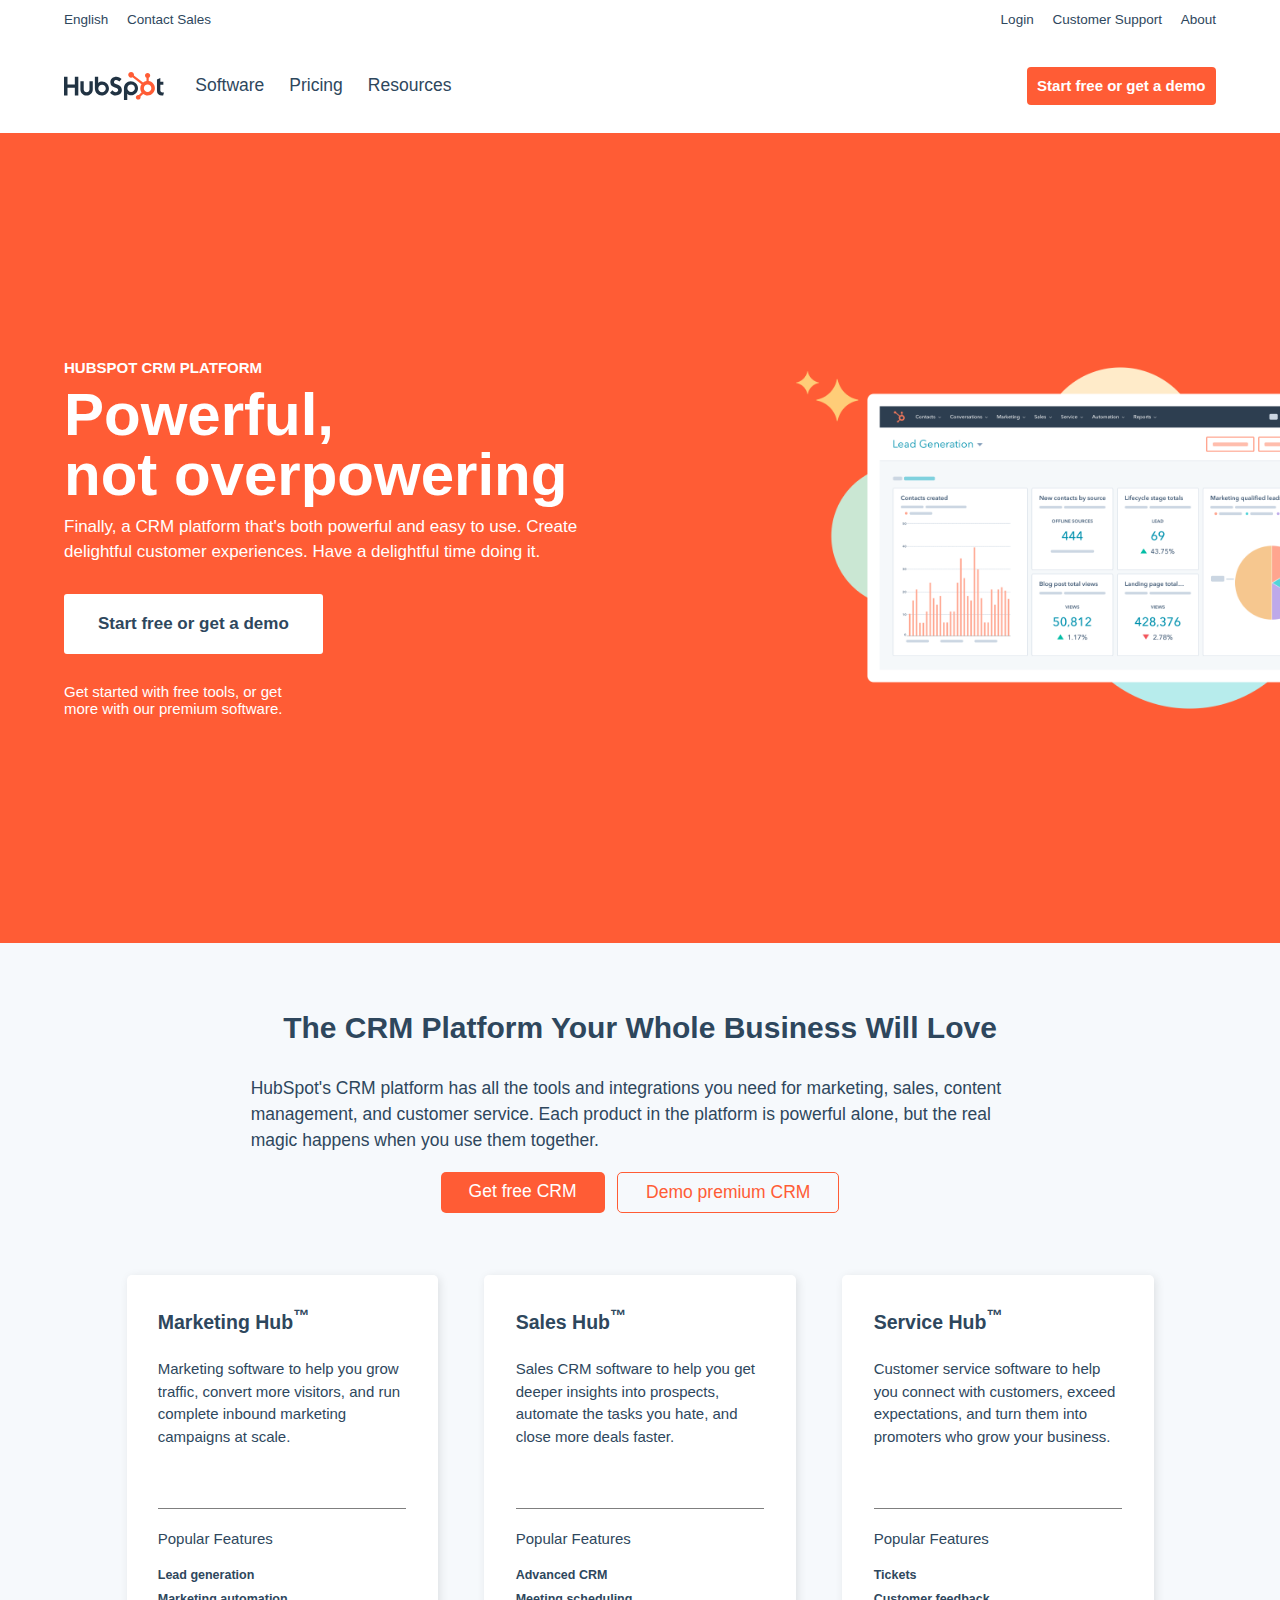
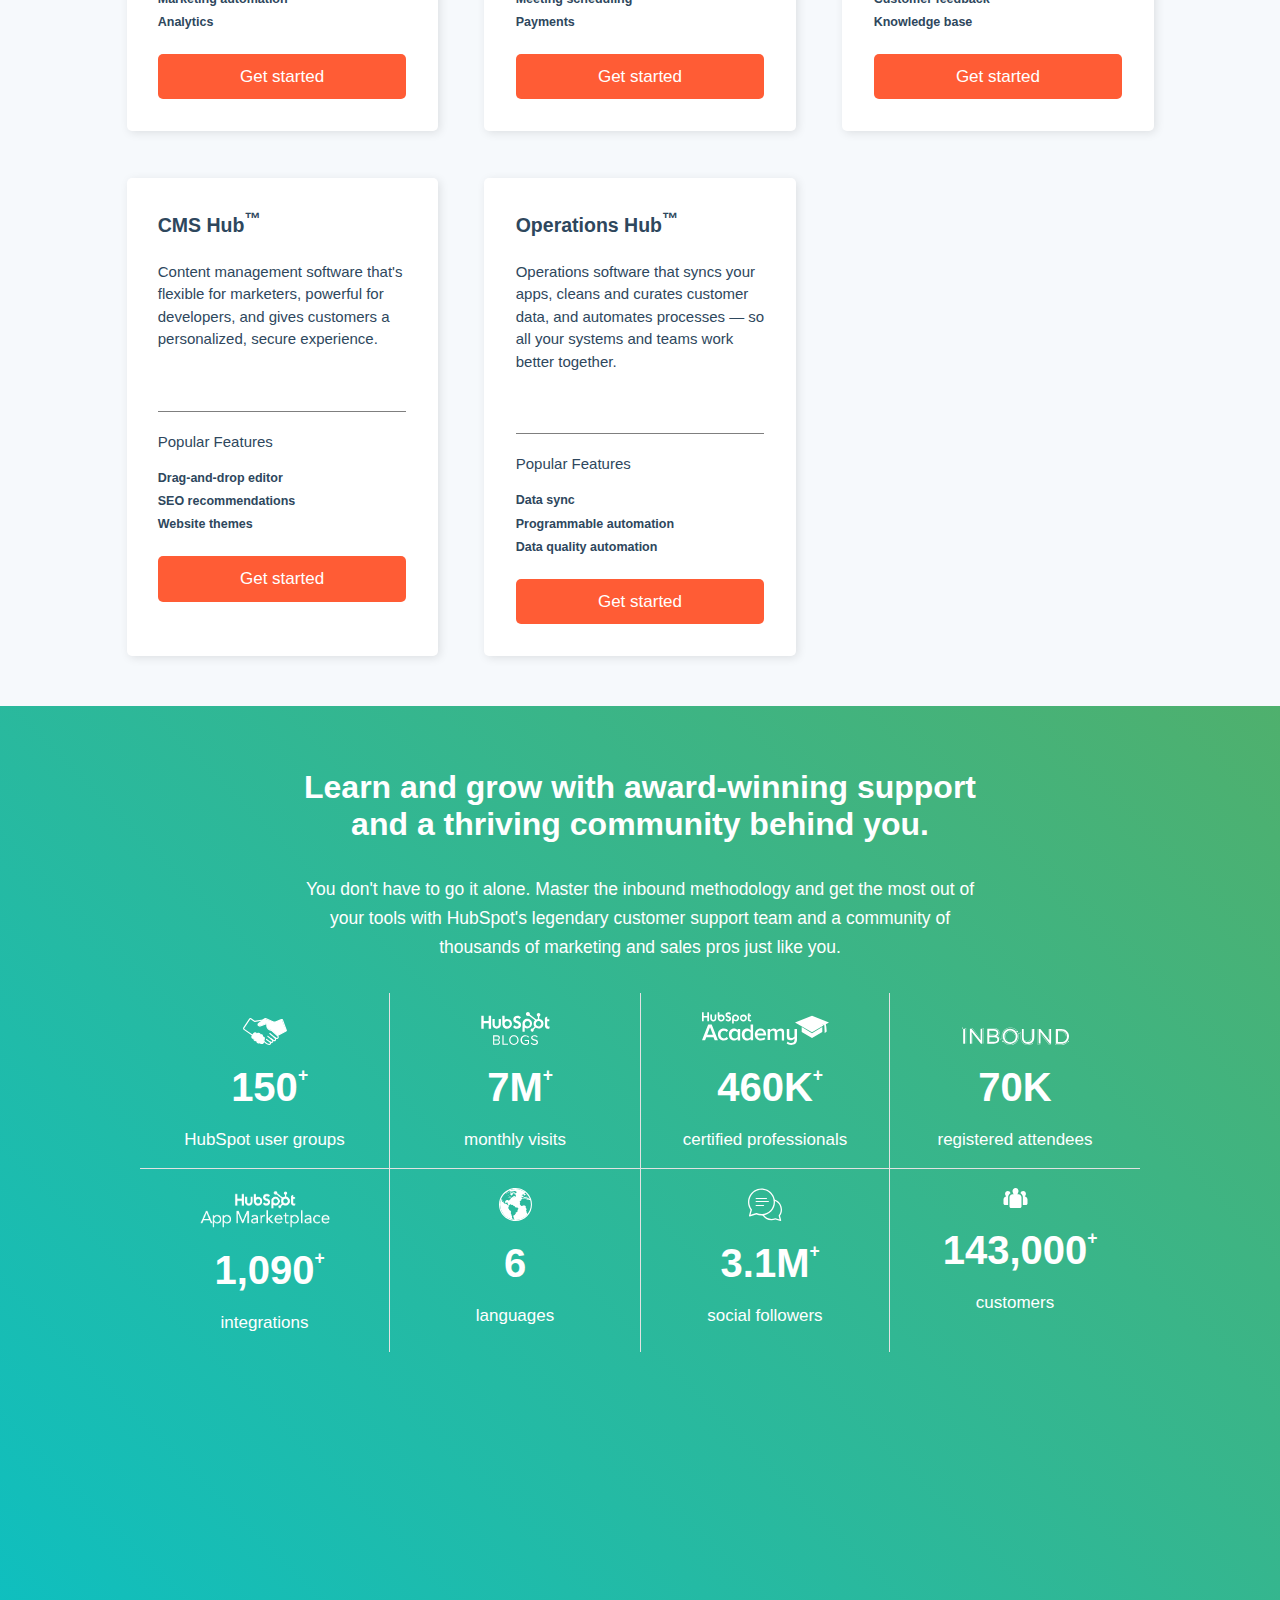
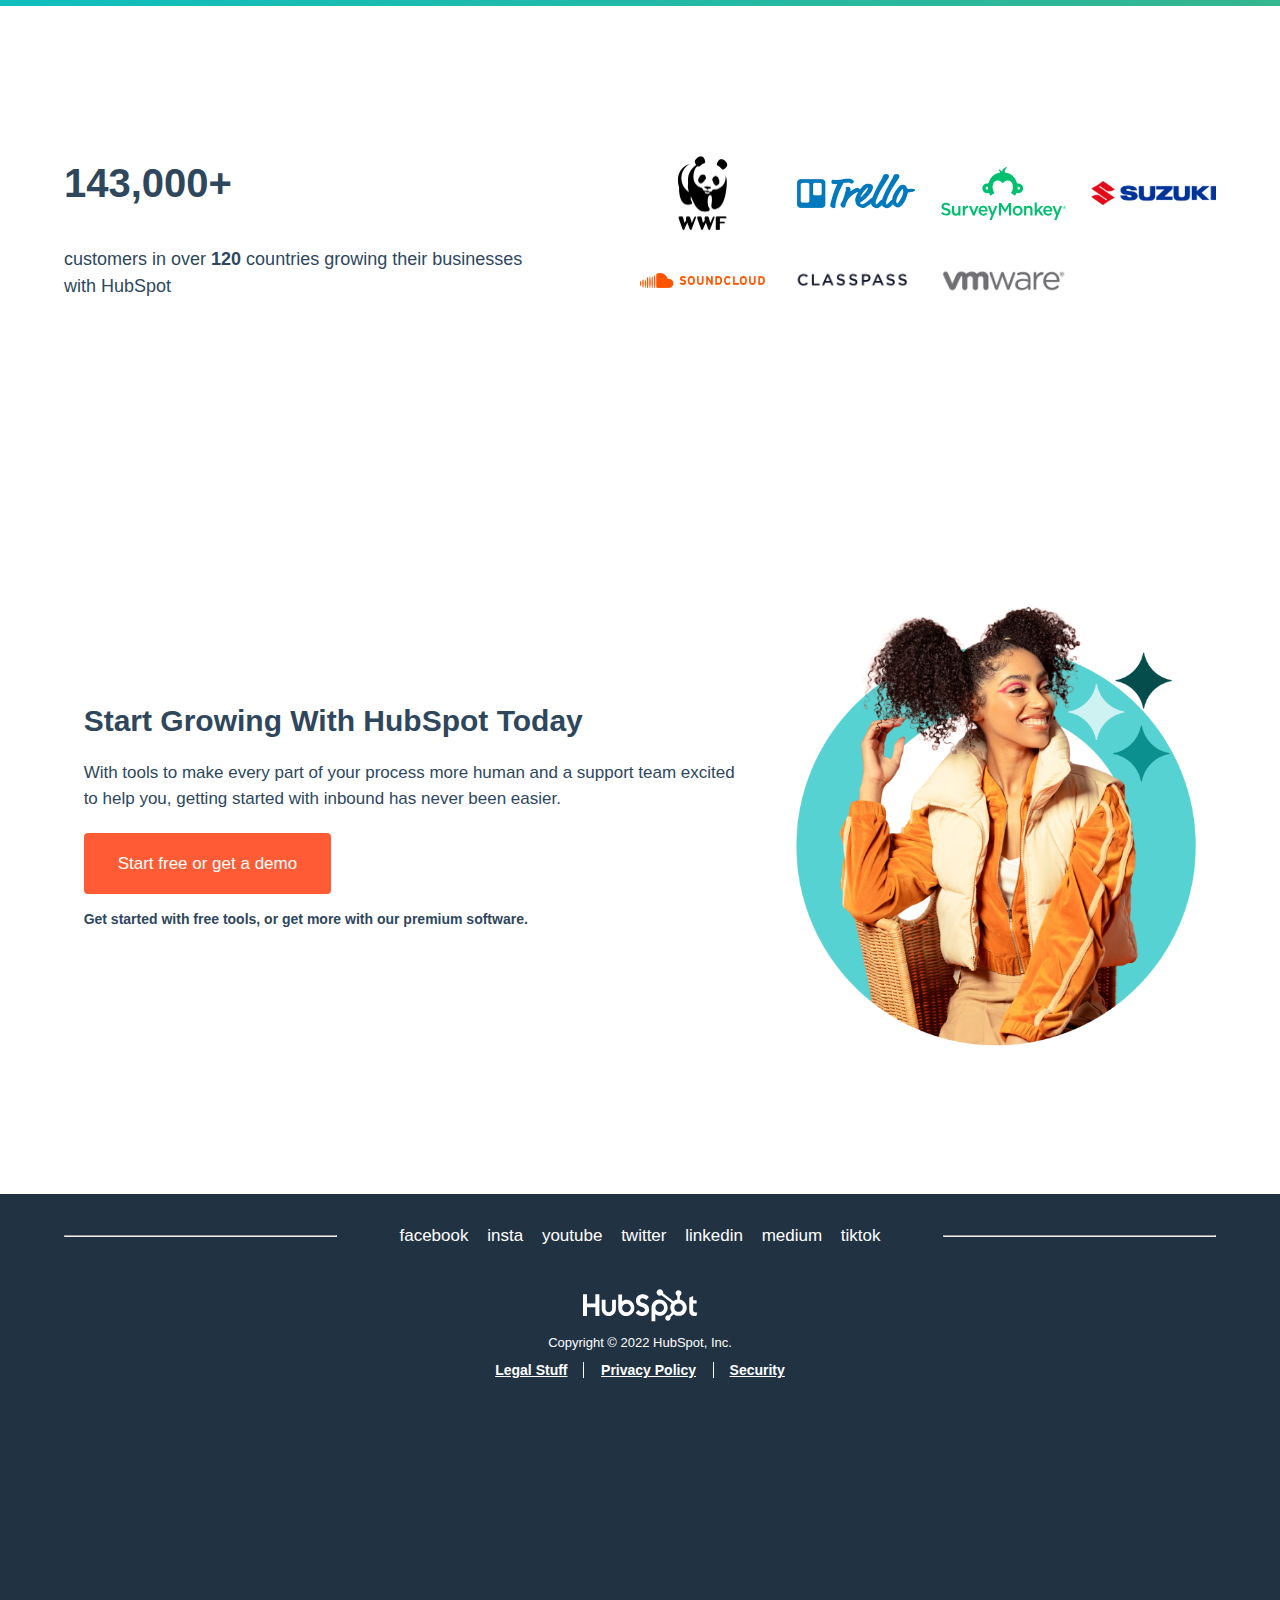
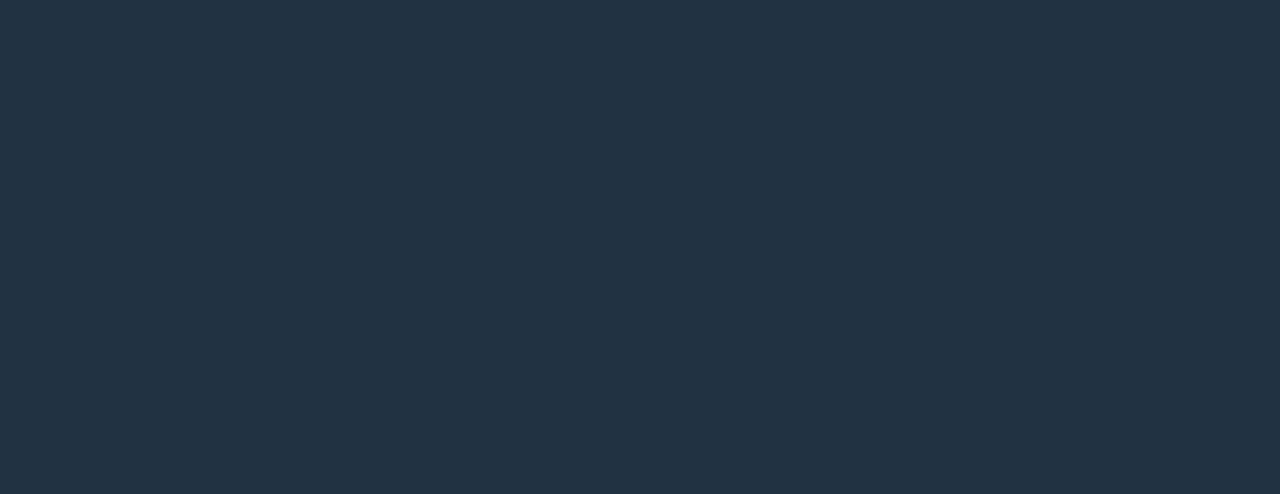
<file: index.html>
<!DOCTYPE html>
<html lang="en">
  <head>
    <meta charset="UTF-8" />
    <meta http-equiv="X-UA-Compatible" content="IE=edge" />
    <meta name="viewport" content="width=device-width, initial-scale=1.0" />
    <title>HubSpot Clone - Home</title>
    <link rel="stylesheet" href="./css/main.css" />
    <link rel="stylesheet" href="./css/index.css" />
  </head>

  <body>
    <!-- Extra top headers -->
    <section class="top-header flex container">
      <!-- left side -->
      <div class="top-header-left flex">
        <a href="" class="hover-underline language text-primary">English</a>
        <a href="" class="hover-underline contact-sales text-primary">
          Contact Sales
        </a>
      </div>

      <!-- right side -->
      <div class="top-header-right flex ml-auto">
        <a href="" class="hover-underline text-primary">Login</a>
        <a href="" class="hover-underline text-primary">Customer Support</a>
        <a href="" class="hover-underline text-primary">About</a>
      </div>
    </section>

    <!-- Navigation -->
    <nav class="flex items-center container">
      <!-- Hubspot logo -->
      <a href="./index.html">
        <img
          src="./img/hubspot-logo.svg"
          alt="HubSpot Logo"
          width="100"
          height="50"
          class="hubspot-logo block"
        />
      </a>

      <!-- menu items -->
      <ul class="flex">
        <li><a href="" class="hover-underline text-primary">Software</a></li>
        <li><a href="" class="hover-underline text-primary">Pricing</a></li>
        <li><a href="" class="hover-underline text-primary">Resources</a></li>
      </ul>

      <!-- start free -->
      <a
        href="./get-started.html"
        class="start-free ml-auto bg-brand block font-bold text-white"
      >
        Start free or get a demo
      </a>
    </nav>

    <!-- Main content -->
    <main>
      <!-- header -->
      <div class="bg-brand">
        <header class="flex items-center justify-center container">
          <div>
            <!-- short notice -->
            <p class="header-short-notice font-bold text-white">
              HUBSPOT CRM PLATFORM
            </p>

            <h1 class="text-white">
              Powerful, <br />
              not overpowering
            </h1>
            <p class="intro-text text-white">
              Finally, a CRM platform that's both powerful and easy to use.
              Create delightful customer experiences. Have a delightful time
              doing it.
            </p>

            <!-- Call to action -->
            <a
              href="./get-started.html"
              class="header-cta block font-bold text-primary"
            >
              Start free or get a demo
            </a>

            <!-- extra notice info -->
            <p class="text-white">
              Get started with free tools, or get more with our premium
              software.
            </p>
          </div>

          <div>
            <img
              src="./img/SUI-Homepage-Header-Desktop@2x.png"
              alt="Header image"
            />
          </div>
        </header>
      </div>

      <!-- features -->
      <div class="feat-container">
        <section class="features container flex flex-col">
          <h2 class="text-primary font-bold text-center">
            The CRM Platform Your Whole Business Will Love
          </h2>
          <p
            class="features-intro-text mx-auto flex justify-center text-primary"
          >
            HubSpot's CRM platform has all the tools and integrations you need
            for marketing, sales, content management, and customer service. Each
            product in the platform is powerful alone, but the real magic
            happens when you use them together.
          </p>
          <!-- features call to action buttons -->
          <div class="features-cta flex justify-center">
            <a href="" class="text-white bg-brand">Get free CRM</a>
            <a href="">Demo premium CRM</a>
          </div>

          <!-- Cards to display the features -->
          <section class="features-cards grid">
            <!-- Marketing Hub -->
            <div class="feature-card">
              <h3 class="flex items-center font-bold text-primary">
                <!-- <span></span> contains the icon -->
                <span>Marketing Hub<sup>&trade;</sup></span>
              </h3>
              <!-- card feature description -->
              <p class="text-primary">
                Marketing software to help you grow traffic, convert more
                visitors, and run complete inbound marketing campaigns at scale.
              </p>

              <!-- popular features -->
              <div class="popular-features">
                <h4 class="text-primary">Popular Features</h4>

                <ul class="text-primary">
                  <li class="flex items-center">
                    <!-- <i></i> check icons -->
                    <span> Lead generation </span>
                  </li>
                  <li class="flex items-center">
                    <!-- <i></i> check icons -->
                    <span> Marketing automation </span>
                  </li>
                  <li class="flex items-center">
                    <!-- <i></i> check icons -->
                    <span> Analytics</span>
                  </li>
                </ul>

                <!-- card feature call to action button -->
                <a
                  href="./marketing-hub.html"
                  class="block bg-brand text-white text-center"
                >
                  Get started
                </a>
              </div>
            </div>

            <!-- Sales Hub -->
            <div class="feature-card">
              <h3 class="flex items-center font-bold text-primary">
                <!-- <span></span> contains the icon -->
                <span>Sales Hub<sup>&trade;</sup></span>
              </h3>
              <!-- card feature description -->
              <p class="text-primary">
                Sales CRM software to help you get deeper insights into
                prospects, automate the tasks you hate, and close more deals
                faster.
              </p>

              <!-- popular features -->
              <div class="popular-features">
                <h4 class="text-primary">Popular Features</h4>

                <ul class="text-primary">
                  <li class="flex items-center">
                    <!-- <i></i> check icons -->
                    <span> Advanced CRM </span>
                  </li>
                  <li class="flex items-center">
                    <!-- <i></i> check icons -->
                    <span> Meeting scheduling </span>
                  </li>
                  <li class="flex items-center">
                    <!-- <i></i> check icons -->
                    <span> Payments</span>
                  </li>
                </ul>

                <!-- card feature call to action button -->
                <a href="" class="block bg-brand text-white text-center">
                  Get started
                </a>
              </div>
            </div>

            <!-- Service Hub -->
            <div class="feature-card">
              <h3 class="flex items-center font-bold text-primary">
                <!-- <span></span> contains the icon -->
                <span>Service Hub<sup>&trade;</sup></span>
              </h3>
              <!-- card feature description -->
              <p class="text-primary">
                Customer service software to help you connect with customers,
                exceed expectations, and turn them into promoters who grow your
                business.
              </p>

              <!-- popular features -->
              <div class="popular-features">
                <h4 class="text-primary">Popular Features</h4>

                <ul class="text-primary">
                  <li class="flex items-center">
                    <!-- <i></i> check icons -->
                    <span> Tickets </span>
                  </li>
                  <li class="flex items-center">
                    <!-- <i></i> check icons -->
                    <span> Customer feedback </span>
                  </li>
                  <li class="flex items-center">
                    <!-- <i></i> check icons -->
                    <span> Knowledge base </span>
                  </li>
                </ul>

                <!-- card feature call to action button -->
                <a href="" class="block bg-brand text-white text-center">
                  Get started
                </a>
              </div>
            </div>

            <!-- CMS Hub -->
            <div class="feature-card">
              <h3 class="flex items-center font-bold text-primary">
                <!-- <span></span> contains the icon -->
                <span>CMS Hub<sup>&trade;</sup></span>
              </h3>
              <!-- card feature description -->
              <p class="text-primary">
                Content management software that's flexible for marketers,
                powerful for developers, and gives customers a personalized,
                secure experience.
              </p>

              <!-- popular features -->
              <div class="popular-features">
                <h4 class="text-primary">Popular Features</h4>

                <ul class="text-primary">
                  <li class="flex items-center">
                    <!-- <i></i> check icons -->
                    <span> Drag-and-drop editor </span>
                  </li>
                  <li class="flex items-center">
                    <!-- <i></i> check icons -->
                    <span> SEO recommendations </span>
                  </li>
                  <li class="flex items-center">
                    <!-- <i></i> check icons -->
                    <span> Website themes </span>
                  </li>
                </ul>

                <!-- card feature call to action button -->
                <a href="" class="block bg-brand text-white text-center">
                  Get started
                </a>
              </div>
            </div>

            <!-- Operations Hub -->
            <div class="feature-card">
              <h3 class="flex items-center font-bold text-primary">
                <!-- <span></span> contains the icon -->
                <span>Operations Hub<sup>&trade;</sup></span>
              </h3>
              <!-- card feature description -->
              <p class="text-primary">
                Operations software that syncs your apps, cleans and curates
                customer data, and automates processes — so all your systems and
                teams work better together.
              </p>

              <!-- popular features -->
              <div class="popular-features">
                <h4 class="text-primary">Popular Features</h4>

                <ul class="text-primary">
                  <li class="flex items-center">
                    <!-- <i></i> check icons -->
                    <span> Data sync </span>
                  </li>
                  <li class="flex items-center">
                    <!-- <i></i> check icons -->
                    <span> Programmable automation </span>
                  </li>
                  <li class="flex items-center">
                    <!-- <i></i> check icons -->
                    <span> Data quality automation </span>
                  </li>
                </ul>

                <!-- card feature call to action button -->
                <a href="" class="block bg-brand text-white text-center">
                  Get started
                </a>
              </div>
            </div>
            <!-- end of features cards -->
          </section>
        </section>
      </div>
      <!-- end of features -->

      <!-- Statistics -->
      <div class="stats-wrapper">
        <section class="stats container">
          <h2 class="text-white mx-auto text-center">
            Learn and grow with award-winning support and a thriving community
            behind you.
          </h2>
          <!-- stats intro -->
          <p class="stats-intro text-center mx-auto text-white">
            You don't have to go it alone. Master the inbound methodology and
            get the most out of your tools with HubSpot's legendary customer
            support team and a community of thousands of marketing and sales
            pros just like you.
          </p>

          <!-- stats card -->
          <section class="stats-cards grid justify-center">
            <!-- User groups -->
            <div class="stat-card border">
              <img
                src="./img/stats/hubspot-user-group.svg"
                alt="HubSpot user groups"
                class="block mx-auto"
              />

              <h3 class="stat-add-plus text-white text-center">150</h3>
              <p class="text-white text-center">HubSpot user groups</p>
            </div>

            <!-- monthly visits -->
            <div class="stat-card border">
              <img
                src="./img/stats/monthly-visits.svg"
                alt="monthly visits"
                class="block mx-auto"
              />
              <h3 class="stat-add-plus text-white text-center">7M</h3>
              <p class="text-white text-center">monthly visits</p>
            </div>

            <!-- certified professionals -->
            <div class="stat-card border">
              <img
                src="./img/stats/certified-professionals.svg"
                alt="certified professionals"
                class="block mx-auto"
              />
              <h3 class="stat-add-plus text-white text-center">460K</h3>
              <p class="text-white text-center">certified professionals</p>
            </div>

            <!-- registered attendees -->
            <div class="stat-card border">
              <img
                src="./img/stats/registered-attendees.svg"
                alt="registered attendees"
                class="block mx-auto"
              />
              <h3 class="text-white text-center">70K</h3>
              <p class="text-white text-center">registered attendees</p>
            </div>

            <!-- integrations -->
            <div class="stat-card border">
              <img
                src="./img/stats/integrations.webp"
                alt="integrations"
                width="150"
                class="block mx-auto"
              />
              <h3 class="stat-add-plus text-white text-center">1,090</h3>
              <p class="text-white text-center">integrations</p>
            </div>

            <!-- languages -->
            <div class="stat-card border">
              <img
                src="./img/stats/languages.svg"
                alt="languages"
                class="block mx-auto"
              />
              <h3 class="text-white text-center">6</h3>
              <p class="text-white text-center">languages</p>
            </div>

            <!-- social followers -->
            <div class="stat-card border">
              <img
                src="./img/stats/social-followers.svg"
                alt="languages"
                class="block mx-auto"
              />
              <h3 class="stat-add-plus text-white text-center">3.1M</h3>
              <p class="text-white text-center">social followers</p>
            </div>

            <!-- customers -->
            <div class="stat-card border">
              <img
                src="./img/stats/customers.svg"
                alt="customers"
                class="block mx-auto"
              />
              <h3 class="stat-add-plus text-white text-center">143,000</h3>
              <p class="text-white text-center">customers</p>
            </div>
          </section>
          <!-- end stats card -->
        </section>
      </div>
      <!-- stats end -->

      <!-- Customers -->
      <div class="container">
        <section class="customers flex items-center">
          <!-- customers intro -->
          <div class="customers-intro">
            <h3 class="text-primary">143,000&plus;</h3>
            <p class="text-primary">
              customers in over <strong>120</strong> countries growing their
              businesses with HubSpot
            </p>
          </div>

          <!-- customers logo -->
          <div class="customers-logo grid items-center">
            <img src="./img/customers/1200px-WWF_logo_svg (1).webp" alt="" />
            <img src="./img/customers/trello-logo-blue (1).webp" alt="" />
            <img src="./img/customers/Vertical_Sabaeus_RGB.svg" alt="" />
            <img src="./img/customers/Suzuki.webp" alt="" />
            <img src="./img/customers/soundcloud.webp" alt="" />
            <img src="./img/customers/Classpass-logo@2x.png" alt="" />
            <img
              src="./img/customers/VMware_logo_gry_RGB_300dpi@2x.png"
              alt=""
            />
          </div>
        </section>
      </div>
      <!-- customers end -->

      <!-- Start growing -->
      <section class="start-growing container flex items-center">
        <div>
          <h3 class="text-primary">Start Growing With HubSpot Today</h3>

          <p class="text-primary">
            With tools to make every part of your process more human and a
            support team excited to help you, getting started with inbound has
            never been easier.
          </p>
          <!-- Get started call to action -->
          <a href="" class="block bg-brand text-white">
            Start free or get a demo
          </a>

          <!-- get started extra text -->
          <span class="block text-primary font-bold">
            Get started with free tools, or get more with our premium software.
          </span>
        </div>
        <!-- start growing image -->
        <div>
          <img src="./img/hubspot-growing-section.png" alt="" width="400" />
        </div>
      </section>

      <!-- Footer -->
      <div class="footer-container">
        <footer class="container">
          <section class="sitemap">
            <section class="footer-popular-features">
              <div></div>
              <div></div>
            </section>
          </section>

          <!-- social media sitemap -->
          <div class="social-media-sitemap flex justify-center items-center">
            <hr class="text-white" />
            <div class="flex">
              <a href="" class="text-white">facebook</a>
              <a href="" class="text-white">insta</a>
              <a href="" class="text-white">youtube</a>
              <a href="" class="text-white">twitter</a>
              <a href="" class="text-white">linkedin</a>
              <a href="" class="text-white">medium</a>
              <a href="" class="text-white">tiktok</a>
            </div>
            <hr class="text-white" />
          </div>

          <!-- Copyright information -->
          <section class="copyright flex justify-center">
            <img src="./img/hubspot-footer-logo.svg" alt="" class="block" />

            <small class="block text-white">
              Copyright &copy; 2022 HubSpot, Inc.
            </small>

            <p>
              <a href="" class="text-white font-bold">Legal Stuff</a>
              <a href="" class="text-white font-bold">Privacy Policy</a>
              <a href="" class="text-white font-bold">Security</a>
            </p>
          </section>
        </footer>
      </div>
    </main>
  </body>
</html>
</file>
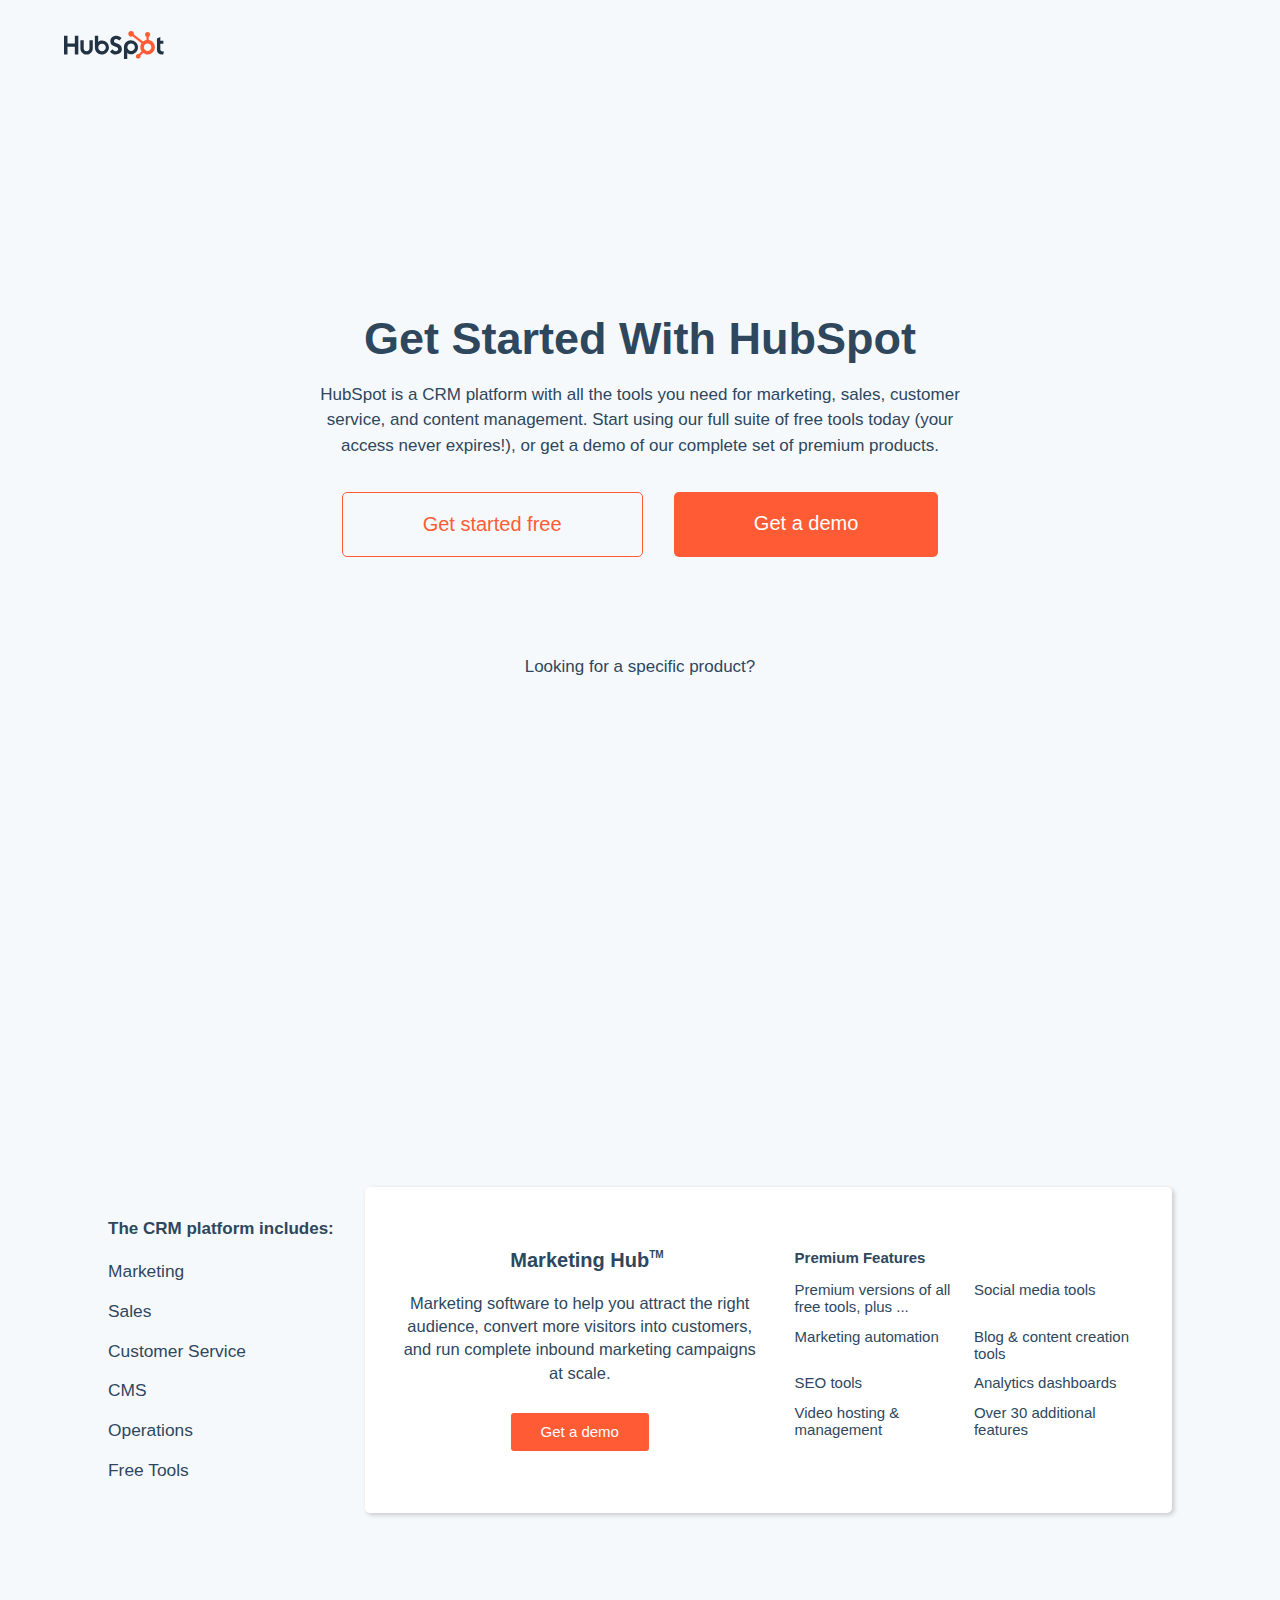
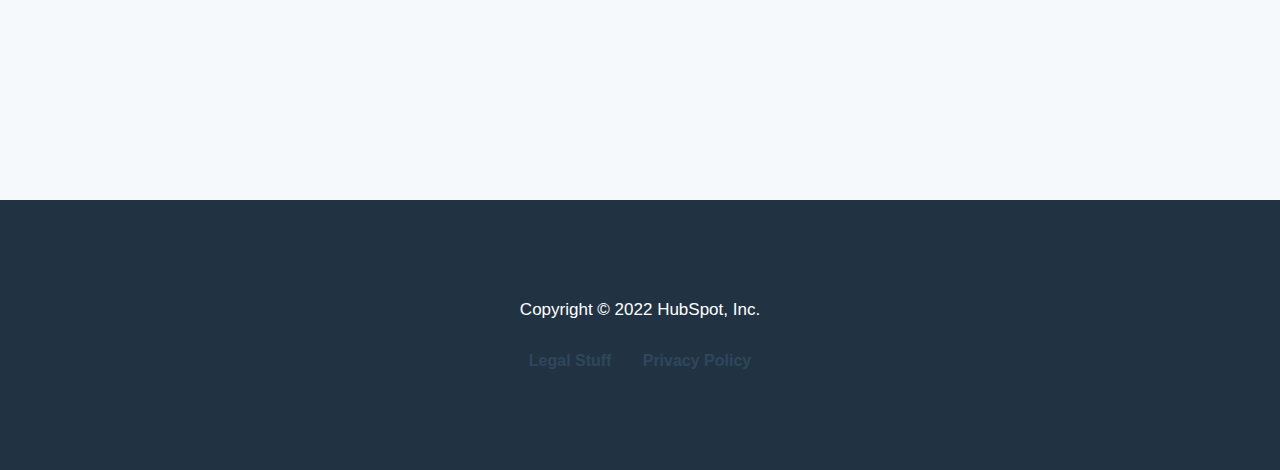
<file: get-started.html>
<!DOCTYPE html>
<html lang="en">
  <head>
    <meta charset="UTF-8" />
    <meta http-equiv="X-UA-Compatible" content="IE=edge" />
    <meta name="viewport" content="width=device-width, initial-scale=1.0" />
    <title>HubSpot Clone - Home</title>
    <link rel="stylesheet" href="./css/get-started.css" />
  </head>

  <body>
    <!-- Navigation -->
    <nav class="container flex items-center">
      <!-- Hubspot logo -->
      <a href="./index.html">
        <img
          src="./img/hubspot-logo.svg"
          alt="HubSpot Logo"
          width="100"
          height="50"
          class="hubspot-logo block"
        />
      </a>
    </nav>

    <!-- Main content -->
    <main>
      <header class="flex flex-col justify-center items-center">
        <h1 class="text-primary">Get Started With HubSpot</h1>

        <p class="text-primary text-center">
          HubSpot is a CRM platform with all the tools you need for marketing,
          sales, customer service, and content management. Start using our full
          suite of free tools today (your access never expires!), or get a demo
          of our complete set of premium products.
        </p>

        <div class="header-cta flex">
          <a href="" class="border-brand border text-brand">Get started free</a>
          <a href="" class="bg-brand text-white">Get a demo</a>
        </div>

        <small class="text-primary">Looking for a specific product?</small>
      </header>

      <!-- Platform features -->
      <div>
        <article class="flex justify-center items-center container">
          <aside>
            <h3 class="text-primary">The CRM platform includes:</h3>

            <ul class="flex-col flex">
              <li class="text-primary">Marketing</li>
              <li class="text-primary">Sales</li>
              <li class="text-primary">Customer Service</li>
              <li class="text-primary">CMS</li>
              <li class="text-primary">Operations</li>
              <li class="text-primary">Free Tools</li>
            </ul>
          </aside>

          <section class="flex">
            <div class="intro-head flex flex-col items-center">
              <h2 class="font-bold text-center text-primary">Marketing Hub</h2>

              <p class="text-center text-primary">
                Marketing software to help you attract the right audience,
                convert more visitors into customers, and run complete inbound
                marketing campaigns at scale.
              </p>

              <a href="" class="intro-cta block bg-brand text-white">
                Get a demo
              </a>
            </div>

            <!-- premium features -->
            <div class="premium-features">
              <h3 class="text-primary">Premium Features</h3>

              <ul class="grid">
                <li class="text-primary">
                  Premium versions of all free tools, plus ...
                </li>
                <li class="text-primary">Social media tools</li>
                <li class="text-primary">Marketing automation</li>
                <li class="text-primary">Blog & content creation tools</li>
                <li class="text-primary">SEO tools</li>
                <li class="text-primary">Analytics dashboards</li>
                <li class="text-primary">Video hosting & management</li>
                <li class="text-primary">Over 30 additional features</li>
              </ul>
            </div>
          </section>
        </article>
      </div>

      <footer class="flex flex-col justify-center items-center">
        <p class="copyright text-white">Copyright &copy; 2022 HubSpot, Inc.</p>

        <span class="flex">
          <a href="" class="text-primary font-bold block">Legal Stuff</a>
          <a href="" class="text-primary font-bold block">Privacy Policy</a>
        </span>
      </footer>
    </main>
  </body>
</html>
</file>
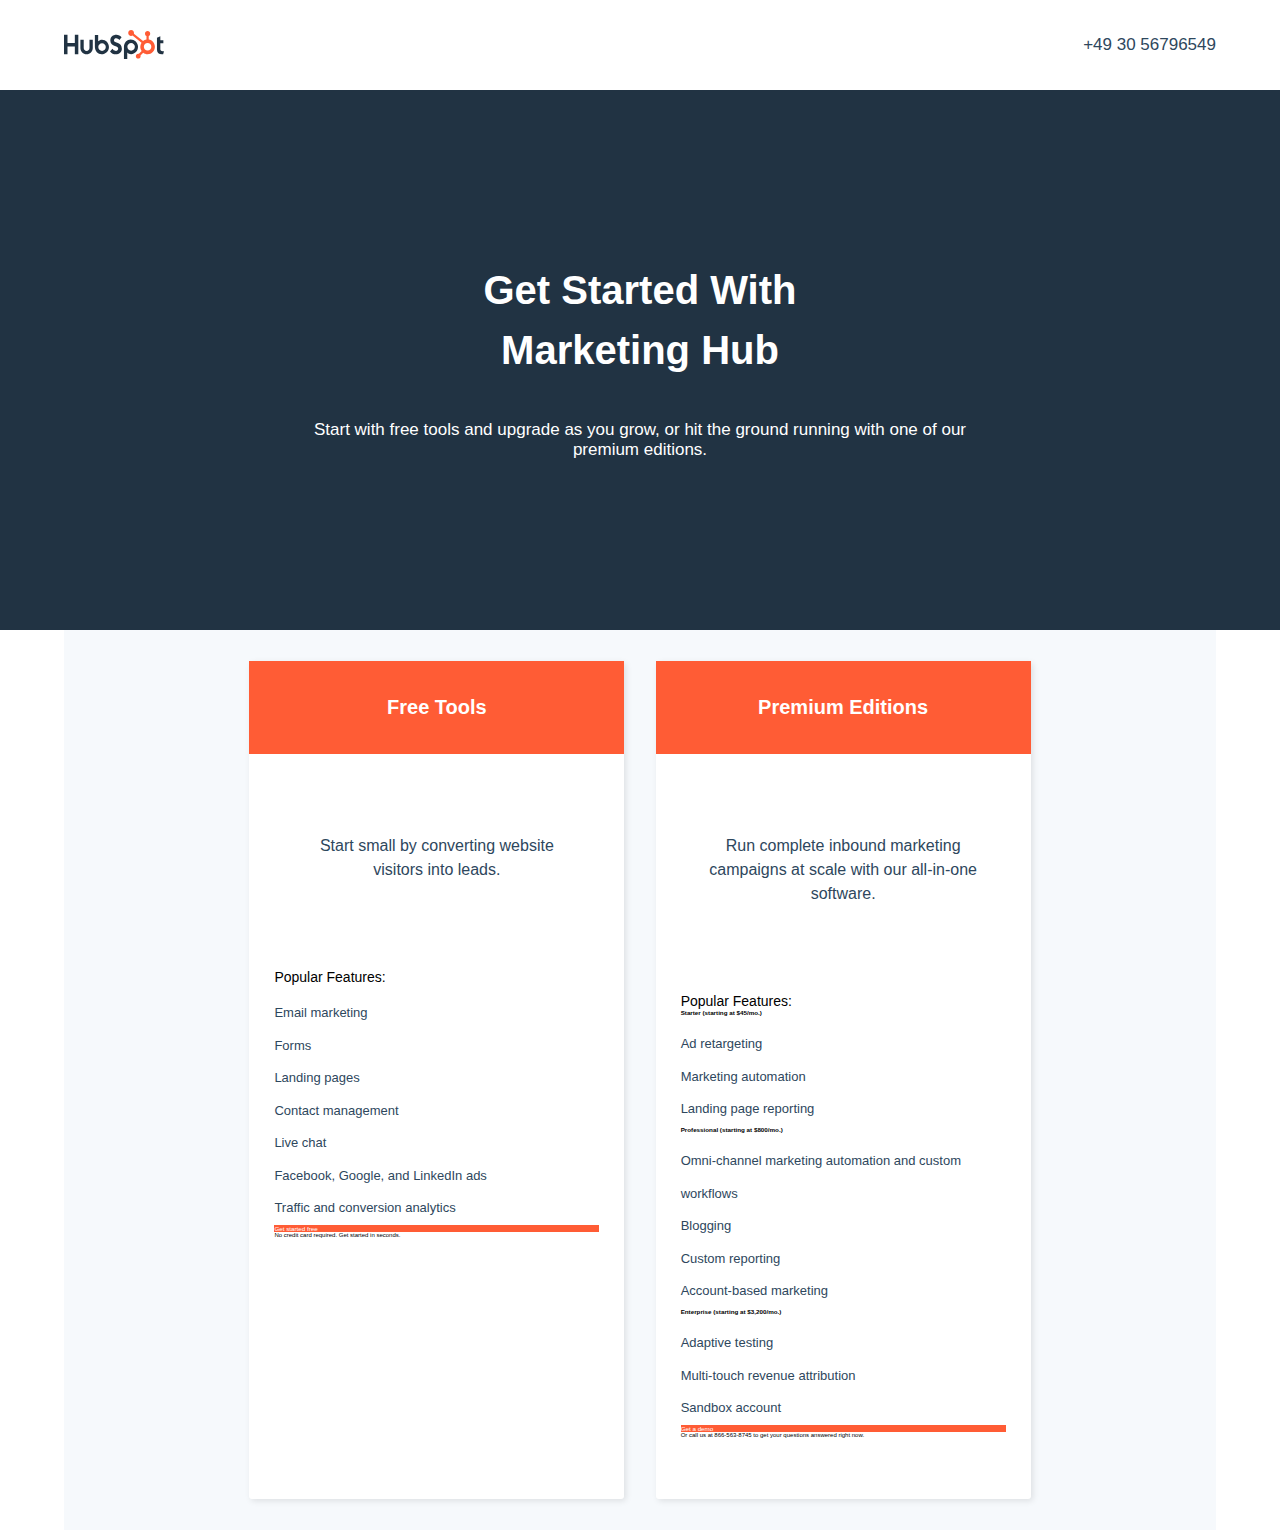
<file: marketing-hub.html>
<!DOCTYPE html>
<html lang="en">
  <head>
    <meta charset="UTF-8" />
    <meta http-equiv="X-UA-Compatible" content="IE=edge" />
    <meta name="viewport" content="width=device-width, initial-scale=1.0" />
    <title>HubSpot Clone - Home</title>
    <link rel="stylesheet" href="./css/marketing-hub.css" />
  </head>

  <body>
    <div class="nav-container">
      <nav class="container flex items-center">
        <div class="logo">
          <img src="./img/hubspot-logo.svg" alt="" width="100" height="30" />
        </div>

        <a href="tel:+493056796549" class="block text-primary">
          +49 30 56796549
        </a>
      </nav>
    </div>

    <div class="header-container">
      <header class="container flex flex-col justify-center items-center">
        <h1 class="text-white font-bold text-center">
          Get Started With<br />Marketing Hub
        </h1>

        <p class="text-white text-center">
          Start with free tools and upgrade as you grow, or hit the ground
          running with one of our premium editions.
        </p>
      </header>
    </div>

    <div class="article-container">
      <article class="container grid justify-center">
        <section class="free-tools">
          <h2 class="text-center bg-brand text-white">Free Tools</h2>

          <p class="text-primary text-center">
            Start small by converting website visitors into leads.
          </p>

          <!-- popular features for free tools section -->
          <div class="popular-features">
            <p>Popular Features:</p>

            <ul>
              <li class="text-primary">Email marketing</li>
              <li class="text-primary">Forms</li>
              <li class="text-primary">Landing pages</li>
              <li class="text-primary">Contact management</li>
              <li class="text-primary">Live chat</li>
              <li class="text-primary">Facebook, Google, and LinkedIn ads</li>
              <li class="text-primary">Traffic and conversion analytics</li>
            </ul>

            <a href="" class="card-cta block bg-brand text-white">
              Get started free
            </a>

            <small class="block">
              No credit card required. Get started in seconds.
            </small>
          </div>
        </section>

        <section class="premium-editors">
          <h2 class="text-center bg-brand text-white">Premium Editions</h2>

          <p class="text-primary text-center">
            Run complete inbound marketing campaigns at scale with our
            all-in-one software.
          </p>

          <!-- popular features for free tools section -->
          <div class="popular-features">
            <p>Popular Features:</p>

            <!-- Starters -->
            <!-- starter price -->
            <p class="font-bold premium-starter">
              Starter (starting at $45/mo.)
            </p>

            <ul class="starter-list">
              <li class="text-primary">Ad retargeting</li>
              <li class="text-primary">Marketing automation</li>
              <li class="text-primary">Landing page reporting</li>
            </ul>

            <!-- professional price -->
            <p class="font-bold premium-professional">
              Professional (starting at $800/mo.)
            </p>
            <ul class="professional-list">
              <li class="text-primary">
                Omni-channel marketing automation and custom workflows
              </li>
              <li class="text-primary">Blogging</li>
              <li class="text-primary">Custom reporting</li>
              <li class="text-primary">Account-based marketing</li>
            </ul>

            <!-- enterprise price -->
            <p class="font-bold premium-enterprise">
              Enterprise (starting at $3,200/mo.)
            </p>
            <ul class="enterprise-list">
              <li class="text-primary">Adaptive testing</li>
              <li class="text-primary">Multi-touch revenue attribution</li>
              <li class="text-primary">Sandbox account</li>
            </ul>

            <a href="" class="card-cta block bg-brand text-white">Get a demo</a>

            <small class="block">
              Or call us at <a href="tel:8665638745">866-563-8745</a> to get
              your questions answered right now.
            </small>
          </div>
        </section>
      </article>
    </div>

    <footer></footer>
  </body>
</html>
</file>
<file: css/main.css>
@import url('./utilities.css');

/* ========= Navigation ========= */

/* top header */
.top-header {
  gap: 2em;
  padding: 1.9em 0;
  background-color: #fff;
}
.top-header a {
  font-size: 1.35rem;
}

.top-header-left,
.top-header-right {
  gap: 3em;
}
nav {
  min-height: 10vh;
  padding: 4.5em 0;
  background-color: #fff;
}
nav ul {
  list-style-type: none;
  margin-left: 5em;
  gap: 4em;
}
nav ul a {
  font-size: 1.75rem;
}
.start-free {
  font-size: 1.5rem;
  padding: 0.7em;
  border-radius: 4px;
}

/* ========= Footer ========= */
.footer-container {
  margin-top: 3em;
  background-color: #213343;
}
footer {
  min-height: 100vh;
  padding: 5em 0;
}
.social-media-sitemap {
  gap: 10em;
}
.social-media-sitemap hr {
  width: 80%;
}
.social-media-sitemap > div {
  gap: 3em;
}
.social-media-sitemap a {
  font-size: 1.7rem;
}
.copyright {
  margin-top: 5em;
  padding: 2em;
  flex-direction: column;
  text-align: center;
  align-items: center;
  gap: 2em;
}
.copyright small {
  font-size: 1.3rem;
}
.copyright p a {
  font-size: 1.4rem;
  text-decoration: underline;
}
.copyright p a:nth-child(2) {
  border-left: 1px solid white;
  border-right: 1px solid white;
  margin: 0 1em;
  padding: 0 1.2em;
}
</file>
<file: css/index.css>
header {
  min-height: 90vh;
  position: relative;
}
header > div {
  flex-basis: 100%;
}
header > div:last-child {
  height: inherit; /* takes the height from the header */
  position: relative;
  display: flex;
  justify-content: flex-start;
  align-items: center;
}
header > div:last-child img {
  position: absolute;
  right: -25em;
}
.header-short-notice {
  text-transform: uppercase;
  font-size: 1.5rem;
}
h1 {
  margin: 0.15em 0;
  font-size: 6rem;
  line-height: 1;
}
.intro-text {
  font-size: 1.7rem;
  max-width: 60ch;
  line-height: 1.5;
}
.header-cta {
  margin: 1.7em 0;
  background-color: #fff;
  width: fit-content;
  padding: 1.2em 2em;
  font-size: 1.7rem;
  border-radius: 3px;
}
/* last p tag inside the first div of the header */
header > div:first-child p:last-child {
  font-size: 1.5rem;
  max-width: 25rem;
}

/* ======== Features ======= */
.feat-container {
  background-color: #f6f9fc;
}
.features {
  min-height: 100vh;
  padding: 6em 2em;
}
.features h2 {
  font-size: 3rem;
  margin: 1em 0;
}
.features-intro-text {
  font-size: 1.75rem;
  line-height: 1.5;
  max-width: 80ch;
}
.features-cta {
  margin-top: 3em;
  gap: 2em;
}
.features-cta a {
  border-radius: 5px;
  padding: 0.5em 1.6em;
  font-size: 1.75rem;
}
.features-cta a:last-child {
  border: 1px solid #ff5c35;
  color: #ff5c35;
}
.features-cards {
  margin-top: 8em;
  padding: 2em 8em;
  gap: 7.5em;
  grid-template-columns: repeat(3, 1fr);
}
.feature-card {
  padding: 5em;
  background-color: #fff;
  box-shadow: 2px 2px 10px rgb(0, 0, 0, 0.1);
  border-radius: 5px;
}
.feature-card h3 {
  font-size: 1.95rem;
  margin-bottom: 1.25em;
}
.feature-card p {
  font-size: 1.5rem;
  line-height: 1.5;
  margin-bottom: 4em;
}
.popular-features {
  border-top: 1px solid rgb(0, 0, 0, 0.5);
}
.popular-features h4 {
  font-size: 1.5rem;
  font-weight: lighter;
  margin: 1.4em 0;
}
.popular-features ul {
  font-size: 1.25rem;
  display: flex;
  flex-direction: column;
  gap: 0.75em;
  font-weight: bold;
  margin-bottom: 2em;
}
.popular-features a {
  padding: 0.75em 1.4em;
  font-size: 1.7rem;
  border-radius: 5px;
  /* width: fit-content; */
}

/* ======= Stats ======= */
.stats-wrapper {
  background-image: linear-gradient(45deg, #0fbfbf, #4fb06d);
}
.stats {
  min-height: 100vh;
  padding: 5em 2em;
}
.stats h2 {
  font-size: 3.2rem;
  max-width: 40ch;
  padding: 1em 0;
}
.stats-intro {
  font-size: 1.75rem;
  max-width: 70ch;
  line-height: 1.65;
}
.stats-cards {
  margin-top: 5em;
  grid-template-columns: repeat(4, 250px);
}
.stat-card {
  padding: 3em;
  /* max-width: fit-content; */
}
.stat-card h3 {
  font-size: 4rem;
  position: relative;
  margin: 0.5em 0;
}
h3.stat-add-plus::after {
  content: '+';
  position: absolute;
  top: 0;
  font-size: 1.75rem;
}
.stat-card p {
  font-size: 1.7rem;
}

/* Remove borders from stats card */
.stat-card:first-child,
.stat-card:nth-child(2),
.stat-card:nth-child(3),
.stat-card:nth-child(4) {
  border-top: none;
  border-bottom: none;
}
.stat-card:nth-child(5),
.stat-card:nth-child(6),
.stat-card:nth-child(7),
.stat-card:last-child {
  border-bottom: none;
}
.stat-card:nth-of-type(even) {
  border-left: none;
  border-right: none;
}
.stat-card:nth-child(1),
.stat-card:nth-child(5) {
  border-left: none;
}

/* ======= Customers ======= */
.customers {
  min-height: 50vh;
}
.customers > div {
  flex-basis: 100%;
}
.customers-intro h3 {
  font-size: 4rem;
  margin-bottom: 1em;
}
.customers-intro p {
  font-size: 1.8rem;
  max-width: 47ch;
  line-height: 1.5;
}
.customers-logo {
  gap: 4em;
  grid-template-columns: repeat(4, 1fr);
}

/* ======= Start Growing ======= */
.start-growing {
  min-height: 80vh;
  gap: 5em;
  justify-content: space-evenly;
}
.start-growing h3 {
  font-size: 3rem;
}
.start-growing p {
  font-size: 1.7rem;
  line-height: 1.5;
  margin: 1.3em 0;
  max-width: 70ch;
}
.start-growing a {
  width: fit-content;
  padding: 1.2em 2em;
  border-radius: 4px;
  font-size: 1.7rem;
  margin-bottom: 1em;
}
.start-growing span {
  font-size: 1.4rem;
}
</file>
<file: css/get-started.css>
@import url('./utilities.css');

body {
  background-color: #f6f9fc;
}
nav {
  min-height: 10vh;
}
header {
  min-height: 90vh;
}
h1 {
  font-size: 4.5rem;
}
header p {
  margin-top: 1em;
  margin-bottom: 2em;
  font-size: 1.7rem;
  max-width: 70ch;
  line-height: 1.5;
}
.header-cta {
  gap: 5em;
  margin-bottom: 16em;
}
.header-cta a {
  border-radius: 5px;
  font-size: 2rem;
  padding: 1em 4em;
}
header small {
  font-size: 1.7rem;
}

article {
  min-height: 100vh;
  gap: 5em;
}
aside {
  min-width: max-content;
}
aside h3 {
  font-size: 1.7rem;
  margin-bottom: 1.3em;
}
aside ul {
  gap: 3em;
}
aside ul li {
  font-size: 2.78em;
  cursor: pointer;
}
article > section {
  background-color: #fff;
  border-radius: 5px;
  padding: 10em 5em;
  gap: 5em;
  box-shadow: 2px 2px 5px rgb(0, 0, 0, 0.2);
}

.intro-head h2 {
  position: relative;
  font-size: 2rem;
  margin-bottom: 1em;
}
.intro-head p {
  font-size: 1.65rem;
  max-width: 40ch;
  line-height: 1.4;
  margin-bottom: 1.7em;
}
.intro-head a {
  max-width: fit-content;
  padding: 0.7em 2em;
  font-size: 1.5rem;
  border-radius: 3px;
}
.intro-head h2::after {
  content: 'TM';
  font-size: 1rem;
  position: absolute;
  top: 0;
}
.premium-features h3 {
  font-size: 1.5rem;
  margin-bottom: 1em;
}
.premium-features ul {
  grid-template-columns: repeat(2, 1fr);
  gap: 2em;
}
.premium-features ul li {
  word-wrap: break-word;
  font-size: 1.5rem;
  max-width: 20ch;
}

footer {
  background-color: #213343;
  min-height: 30vh;
  gap: 5em;
}
footer p {
  font-size: 1.7rem;
}
footer span {
  gap: 5em;
}
footer span a {
  font-size: 1.6rem;
}
</file>
<file: css/marketing-hub.css>
@import url('./utilities.css');

nav {
  min-height: 10vh;
  justify-content: space-between;
}
nav a {
  font-size: 1.7rem;
}
.header-container {
  background-color: #213343;
}
header {
  min-height: 60vh;
}
h1 {
  font-size: 4rem;
  margin-bottom: 1em;
  line-height: 1.5;
}
header p {
  max-width: 70ch;
  font-size: 1.7rem;
}
article {
  min-height: 100vh;
  padding: 5em;
  grid-template-columns: repeat(2, 375px);
  gap: 5em;
  background-color: #f6f9fc;
}
section {
  box-shadow: 2px 2px 6px rgb(0, 0, 0, 0.1);
  background-color: #fff;
  border-radius: 3px;
}
section h2 {
  padding: 1.75em 1.5em;
  font-size: 2rem;
}
section > p:nth-child(2) {
  font-size: 1.6rem;
  padding: 5em 3em;
  line-height: 1.5;
}
.popular-features {
  padding: 1em 4em;
}
.popular-features > p:first-child {
  font-size: 1.4rem;
}
.popular-features > ul {
  margin-top: 2em;
  line-height: 2.5;
}
.popular-features > ul li {
  font-size: 1.3rem;
}
</file>
